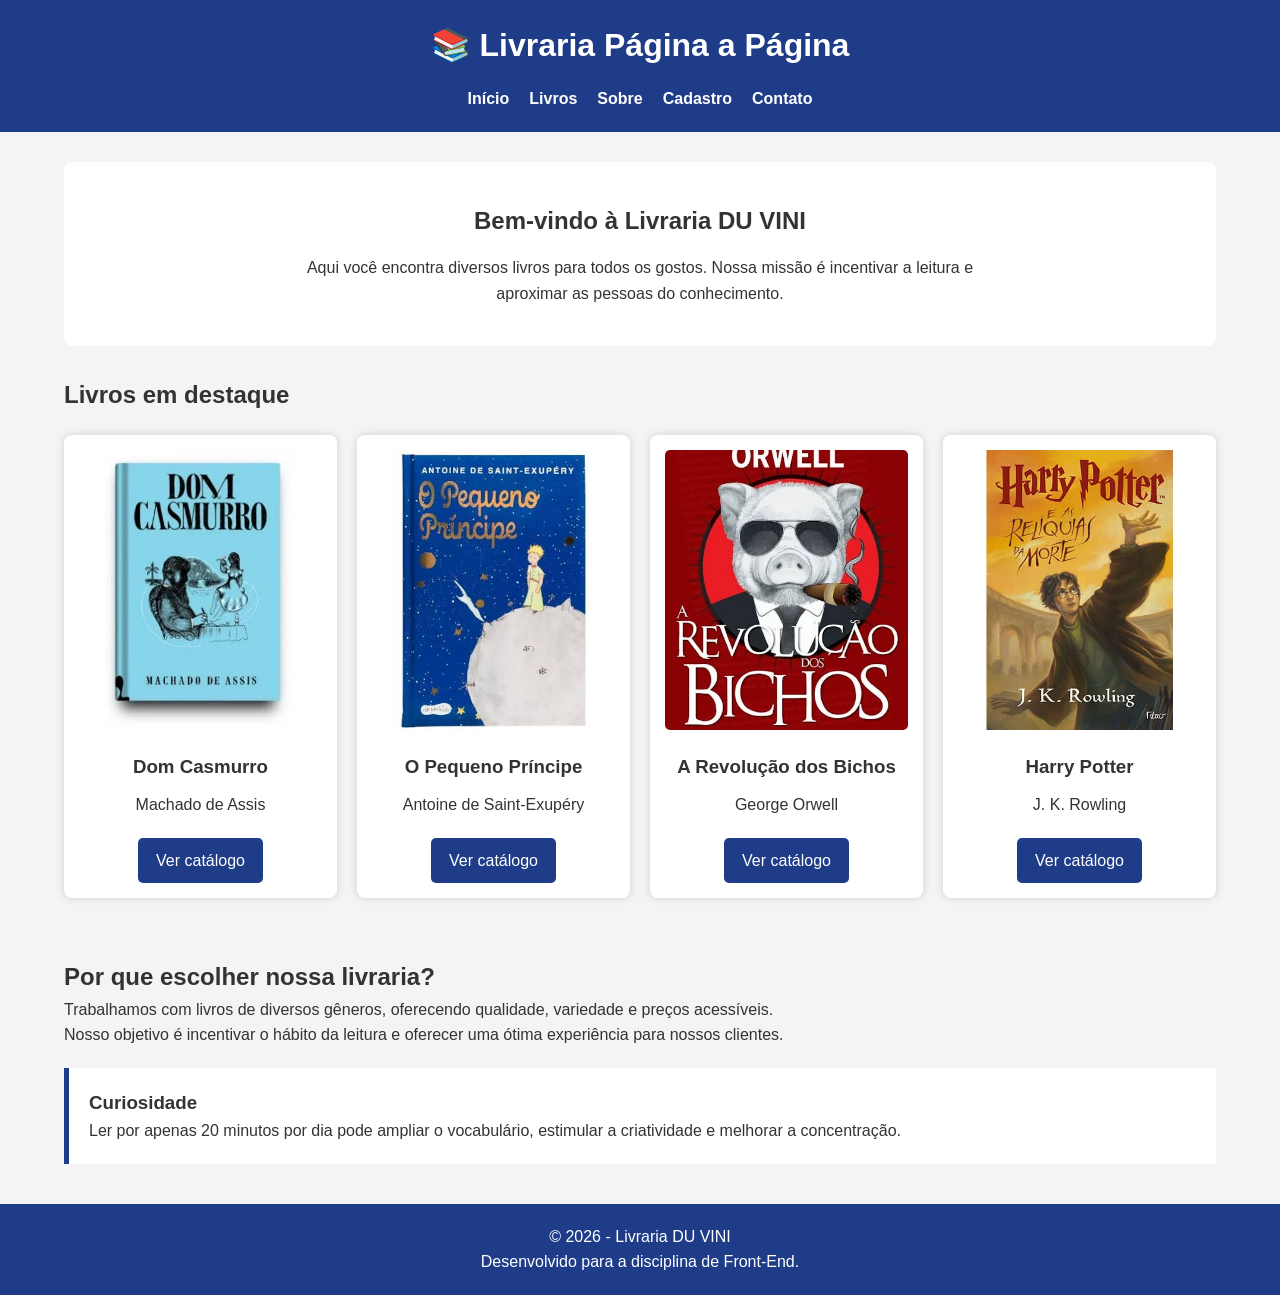
<file: index.html>
<!DOCTYPE html>
<html lang="en">
<head>
    <meta charset="UTF-8">
    <meta name="viewport" content="width=device-width, initial-scale=1.0">
    <title>Document</title>
    <link rel="stylesheet" href="css/style.css">
</head>
<body>
      <header>

        <div class="logo">
            <h1>📚 Livraria Página a Página</h1>
        </div>

        <nav>
            <ul>
                <li><a href="index.html">Início</a></li>
                <li><a href="livros.html">Livros</a></li>
                <li><a href="sobre.html">Sobre</a></li>
                <li><a href="cadastro.html">Cadastro</a></li>
                <li><a href="contato.html">Contato</a></li>
            </ul>
        </nav>

    </header>

    <main>

        <section class="banner">

            <h2>Bem-vindo à Livraria DU VINI</h2>

            <p>
                Aqui você encontra diversos livros para todos os gostos.
                Nossa missão é incentivar a leitura e aproximar as pessoas do conhecimento.
            </p>

        </section>

        <section>

            <h2>Livros em destaque</h2>

            <div class="grid-livros">

                <article class="livros">

                    <img src="img/Dom casmurro.jfif" alt="Livro Dom Casmurro">

                    <h3>Dom Casmurro</h3>

                    <p>Machado de Assis</p>

                    <a href="livros.html" class="botao">
                        Ver catálogo
                    </a>

                </article>

                <article class="livros">

                    <img src="img/O pequeno principe.jfif" alt="Livro o pequeno principe">

                    <h3>O Pequeno Príncipe</h3>

                    <p>Antoine de Saint-Exupéry</p>

                    <a href="livros.html" class="botao">
                        Ver catálogo
                    </a>

                </article>

                <article class="livros">

                    <img src="img/A revilta dos bichos.webp" alt="Livro a revolução dos bichos">

                    <h3>A Revolução dos Bichos</h3>

                    <p>George Orwell</p>

                    <a href="livros.html" class="botao">
                        Ver catálogo
                    </a>

                </article>

            <article class="livros">

                    <img src="img/harry poter.jfif" alt="Livro harry potte">

                    <h3>Harry Potter</h3>

                    <p>J. K. Rowling</p>

                    <a href="livros.html" class="botao">
                        Ver catálogo
                    </a>

                </article>

            </div>

        </section>

        <section>

            <h2>Por que escolher nossa livraria?</h2>

            <article>

                <p>
                    Trabalhamos com livros de diversos gêneros, oferecendo
                    qualidade, variedade e preços acessíveis.
                </p>

                <p>
                    Nosso objetivo é incentivar o hábito da leitura e oferecer
                    uma ótima experiência para nossos clientes.
                </p>

            </article>

            <aside>

                <h3>Curiosidade</h3>

                <p>
                    Ler por apenas 20 minutos por dia pode ampliar o vocabulário,
                    estimular a criatividade e melhorar a concentração.
                </p>

            </aside>

        </section>

    </main>

    <footer>

        <p>
            © 2026 - Livraria DU VINI
        </p>

        <p>
            Desenvolvido para a disciplina de Front-End.
        </p>

    </footer>
</body>
</html>
</file>
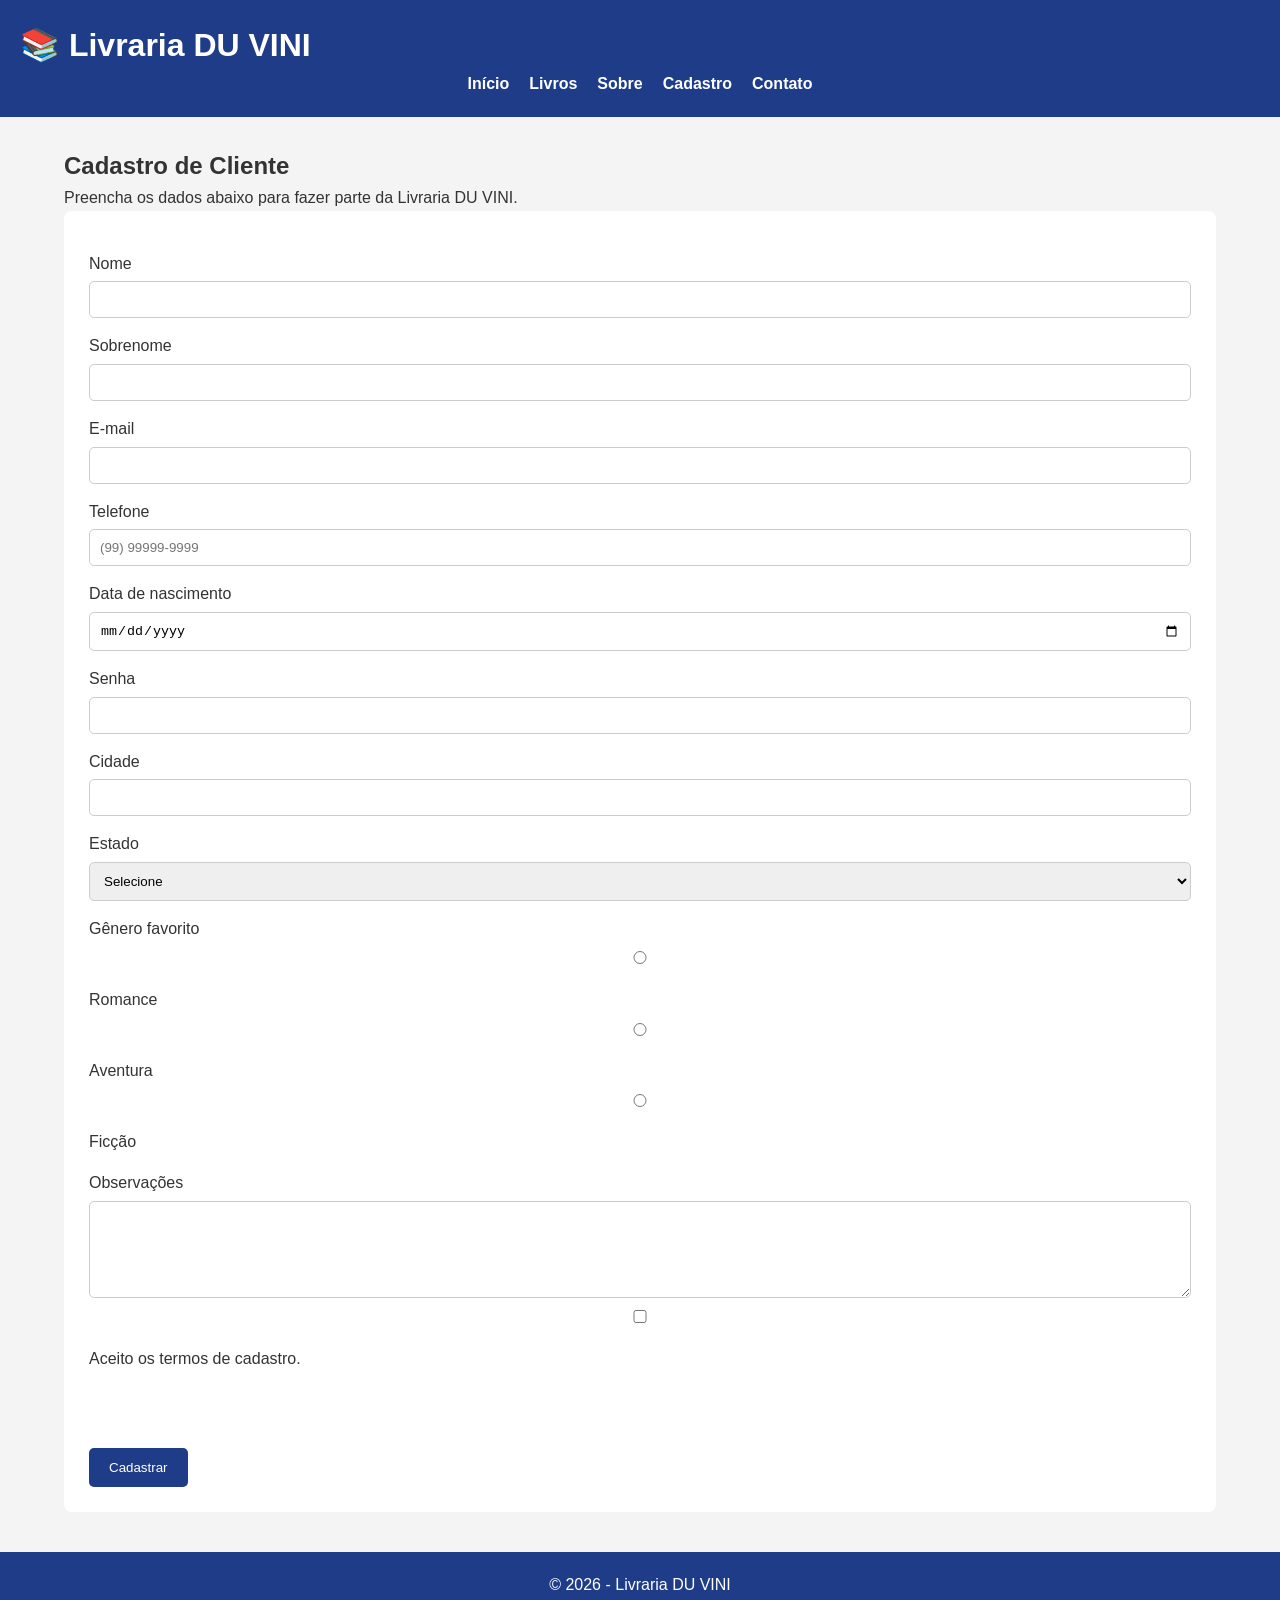
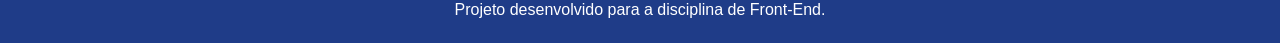
<file: cadastro.html>
<!DOCTYPE html>
<html lang="en">
<head>
    <meta charset="UTF-8">
    <meta name="viewport" content="width=device-width, initial-scale=1.0">
    <title>Document</title>
    <link rel="stylesheet" href="css/style.css">
</head>
<body>
    <header>

    <div class="titulo">
        <h1>📚 Livraria DU VINI</h1>
    </div>

    <nav>
        <ul>
            <li><a href="index.html">Início</a></li>
            <li><a href="livros.html">Livros</a></li>
            <li><a href="sobre.html">Sobre</a></li>
            <li><a href="cadastro.html">Cadastro</a></li>
            <li><a href="contato.html">Contato</a></li>
        </ul>
    </nav>

</header>

<main>

<section class="conteudo">

    <h2>Cadastro de Cliente</h2>

    <p>Preencha os dados abaixo para fazer parte da Livraria DU VINI.</p>

    <form>

        <label for="nome">Nome</label>
        <input type="text" id="nome" name="nome" required>

        <label for="sobrenome">Sobrenome</label>
        <input type="text" id="sobrenome" name="sobrenome" required>

        <label for="email">E-mail</label>
        <input type="email" id="email" name="email" required>

        <label for="telefone">Telefone</label>
        <input type="tel" id="telefone" name="telefone" placeholder="(99) 99999-9999" required>

        <label for="nascimento">Data de nascimento</label>
        <input type="date" id="nascimento" name="nascimento" required>

        <label for="senha">Senha</label>
        <input type="password" id="senha" name="senha" minlength="6" required>

        <label for="cidade">Cidade</label>
        <input type="text" id="cidade" name="cidade" required>

        <label for="estado">Estado</label>

        <select id="estado" name="estado" required>
            <option value="">Selecione</option>
            <option>Piauí</option>
            <option>Maranhão</option>
            <option>Ceará</option>
            <option>Pernambuco</option>
            <option>Bahia</option>
        </select>

        <label>Gênero favorito</label>

        <input type="radio" id="romance" name="genero">
        <label for="romance">Romance</label>

        <input type="radio" id="aventura" name="genero">
        <label for="aventura">Aventura</label>

        <input type="radio" id="ficcao" name="genero">
        <label for="ficcao">Ficção</label>

        <label for="obs">Observações</label>
        <textarea id="obs" name="obs" rows="5"></textarea>

        <br>

        <input type="checkbox" id="aceito" required>
        <label for="aceito">Aceito os termos de cadastro.</label>

        <br><br>

        <button type="submit">Cadastrar</button>

    </form>

</section>

</main>

<footer>

    <p>© 2026 - Livraria DU VINI</p>
    <p>Projeto desenvolvido para a disciplina de Front-End.</p>

</footer>

</body>
</html>
</file>
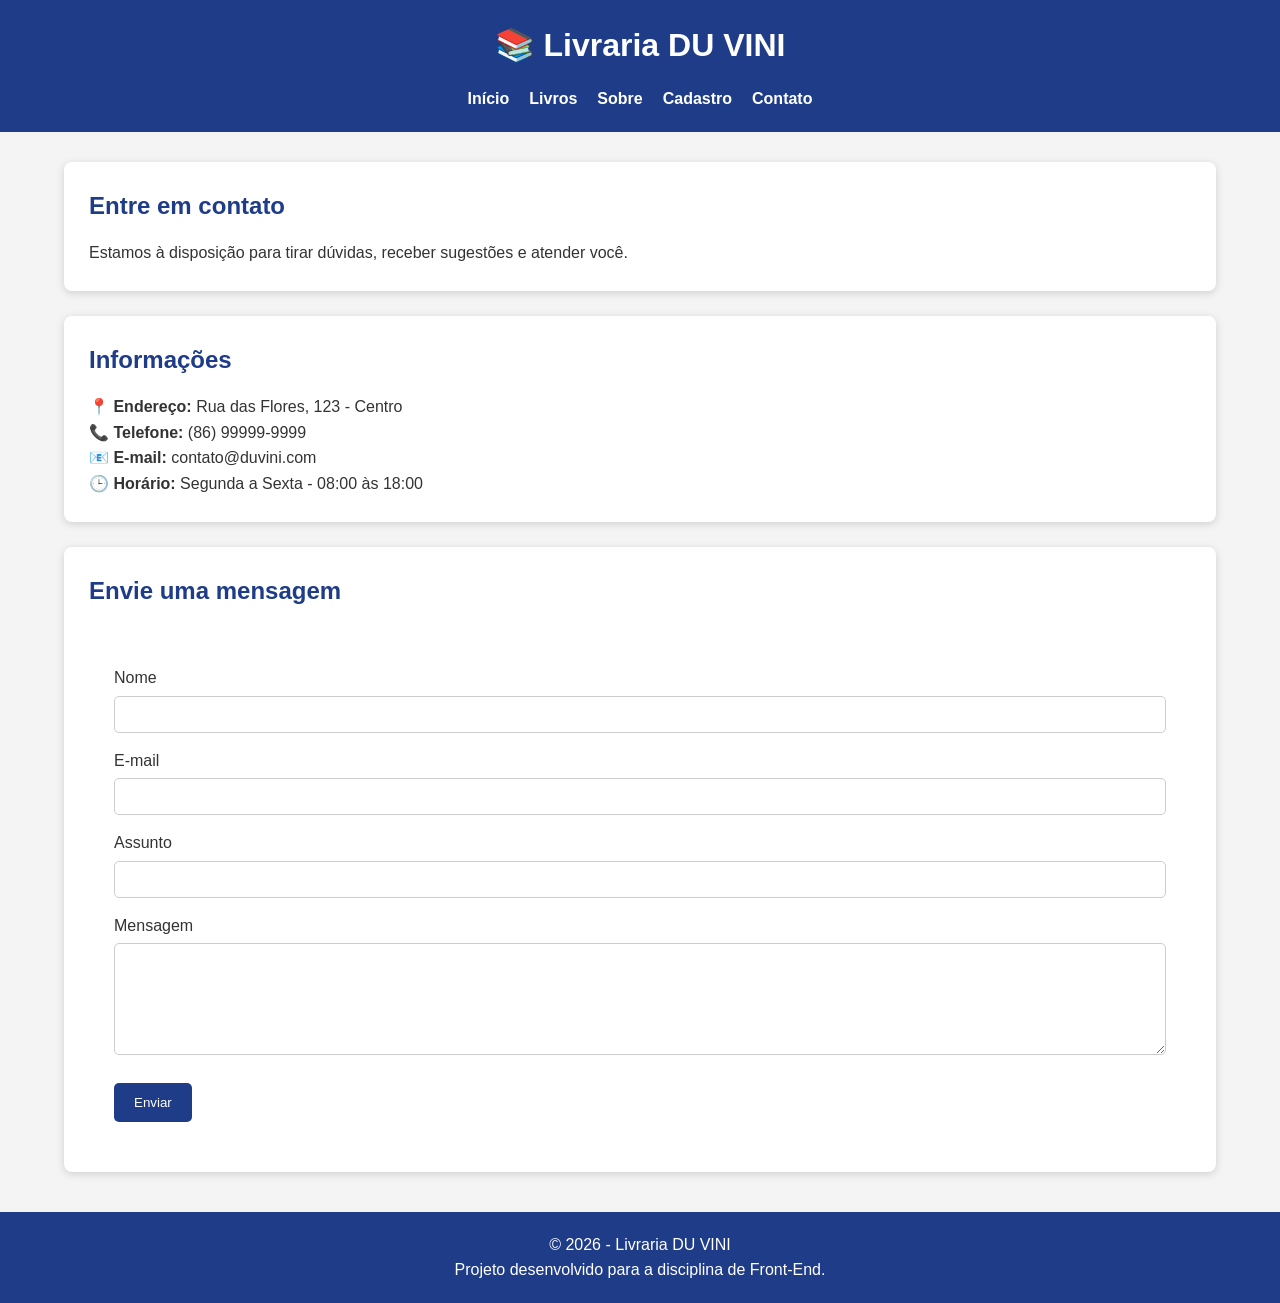
<file: contato.html>
<!DOCTYPE html>
<html lang="en">
<head>
    <meta charset="UTF-8">
    <meta name="viewport" content="width=device-width, initial-scale=1.0">
    <title>Document</title>
    <link rel="stylesheet" href="css/style.css">


</head>
<body>
    <header>

    <div class="logo">
        <h1>📚 Livraria DU VINI</h1>
    </div>

    <nav>
        <ul>
            <li><a href="index.html">Início</a></li>
            <li><a href="livros.html">Livros</a></li>
            <li><a href="sobre.html">Sobre</a></li>
            <li><a href="cadastro.html">Cadastro</a></li>
            <li><a href="contato.html">Contato</a></li>
        </ul>
    </nav>

</header>

<main>

<section class="caixa">

<h2>Entre em contato</h2>

<p>Estamos à disposição para tirar dúvidas, receber sugestões e atender você.</p>

</section>

<section class="caixa">

<h2>Informações</h2>

<p><strong>📍 Endereço:</strong> Rua das Flores, 123 - Centro</p>

<p><strong>📞 Telefone:</strong> (86) 99999-9999</p>

<p><strong>📧 E-mail:</strong> contato@duvini.com</p>

<p><strong>🕒 Horário:</strong> Segunda a Sexta - 08:00 às 18:00</p>

</section>

<section class="caixa">

<h2>Envie uma mensagem</h2>

<form>

<label for="nome">Nome</label>
<input type="text" id="nome" required>

<label for="email">E-mail</label>
<input type="email" id="email" required>

<label for="assunto">Assunto</label>
<input type="text" id="assunto" required>

<label for="mensagem">Mensagem</label>
<textarea id="mensagem" rows="6" required></textarea>

<button type="submit">Enviar</button>

</form>

</section>



</main>

<footer>

<p>© 2026 - Livraria DU VINI</p>

<p>Projeto desenvolvido para a disciplina de Front-End.</p>

</footer>
</body>
</html>
</file>
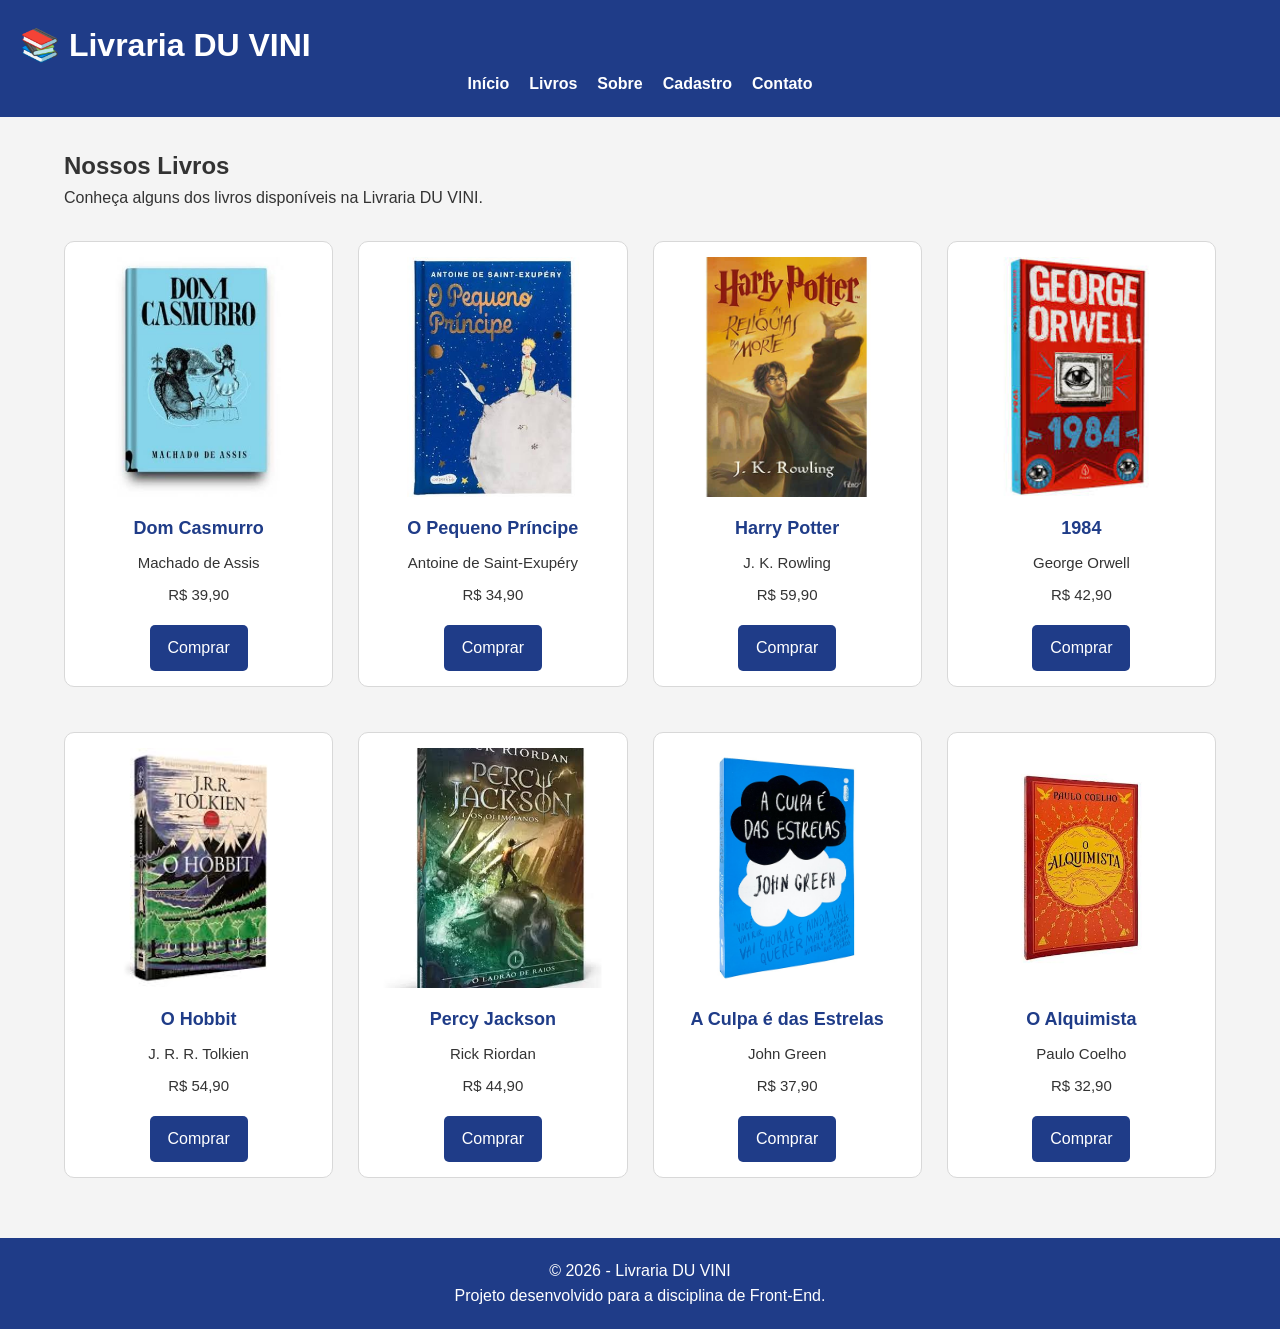
<file: livros.html>
<!DOCTYPE html>
<html lang="en">
<head>
    <meta charset="UTF-8">
    <meta name="viewport" content="width=device-width, initial-scale=1.0">
    <title>Document</title>
    <link rel="stylesheet" href="css/style.css">
</head>
<body>
   <header>

    <div class="titulo">
        <h1>📚 Livraria DU VINI</h1>
    </div>

    <nav>
        <ul>
            <li><a href="index.html">Início</a></li>
            <li><a href="livros.html">Livros</a></li>
            <li><a href="sobre.html">Sobre</a></li>
            <li><a href="cadastro.html">Cadastro</a></li>
            <li><a href="contato.html">Contato</a></li>
        </ul>
    </nav>

</header>

<main>

<section class="conteudo">

<h2>Nossos Livros</h2>

<p>Conheça alguns dos livros disponíveis na Livraria DU VINI.</p>

<div class="lista">

<article class="item">
<img src="img/Dom casmurro.jfif" alt="Livro Dom Casmurro">
<h3>Dom Casmurro</h3>
<p>Machado de Assis</p>
<p>R$ 39,90</p>
<a href="#" class="botao">Comprar</a>
</article>

<article class="item">
<img src="img/O pequeno principe.jfif" alt="Livro o pequeno principe">
<h3>O Pequeno Príncipe</h3>
<p>Antoine de Saint-Exupéry</p>
<p>R$ 34,90</p>
<a href="#" class="botao">Comprar</a>
</article>

<article class="item">
<img src="img/harry poter.jfif" alt="Livro harry potter">
<h3>Harry Potter</h3>
<p>J. K. Rowling</p>
<p>R$ 59,90</p>
<a href="#" class="botao">Comprar</a>
</article>

<article class="item">
<img src="img/1894.jfif" alt="Livro 1984">
<h3>1984</h3>
<p>George Orwell</p>
<p>R$ 42,90</p>
<a href="#" class="botao">Comprar</a>
</article>

<article class="item">
<img src="img/o hobbit.jfif" alt="Livro O Hobbit">
<h3>O Hobbit</h3>
<p>J. R. R. Tolkien</p>
<p>R$ 54,90</p>
<a href="#" class="botao">Comprar</a>
</article>

<article class="item">
<img src="img/percy gackson.jfif" alt="Livro Rick Riordan">
<h3>Percy Jackson</h3>
<p>Rick Riordan</p>
<p>R$ 44,90</p>
<a href="#" class="botao">Comprar</a>
</article>

<article class="item">
<img src="img/A culpa é das estrelas.jpg" alt="a culpa é das estrelas">
<h3>A Culpa é das Estrelas</h3>
<p>John Green</p>
<p>R$ 37,90</p>
<a href="#" class="botao">Comprar</a>
</article>

<article class="item">
<img src="img/O alquimista.jfif" alt="Livro O Alquimista">
<h3>O Alquimista</h3>
<p>Paulo Coelho</p>
<p>R$ 32,90</p>
<a href="#" class="botao">Comprar</a>
</article>

</div>

</section>

</main>

<footer>

<p>© 2026 - Livraria DU VINI</p>

<p>Projeto desenvolvido para a disciplina de Front-End.</p>

</footer>

</body>
</html>
</file>
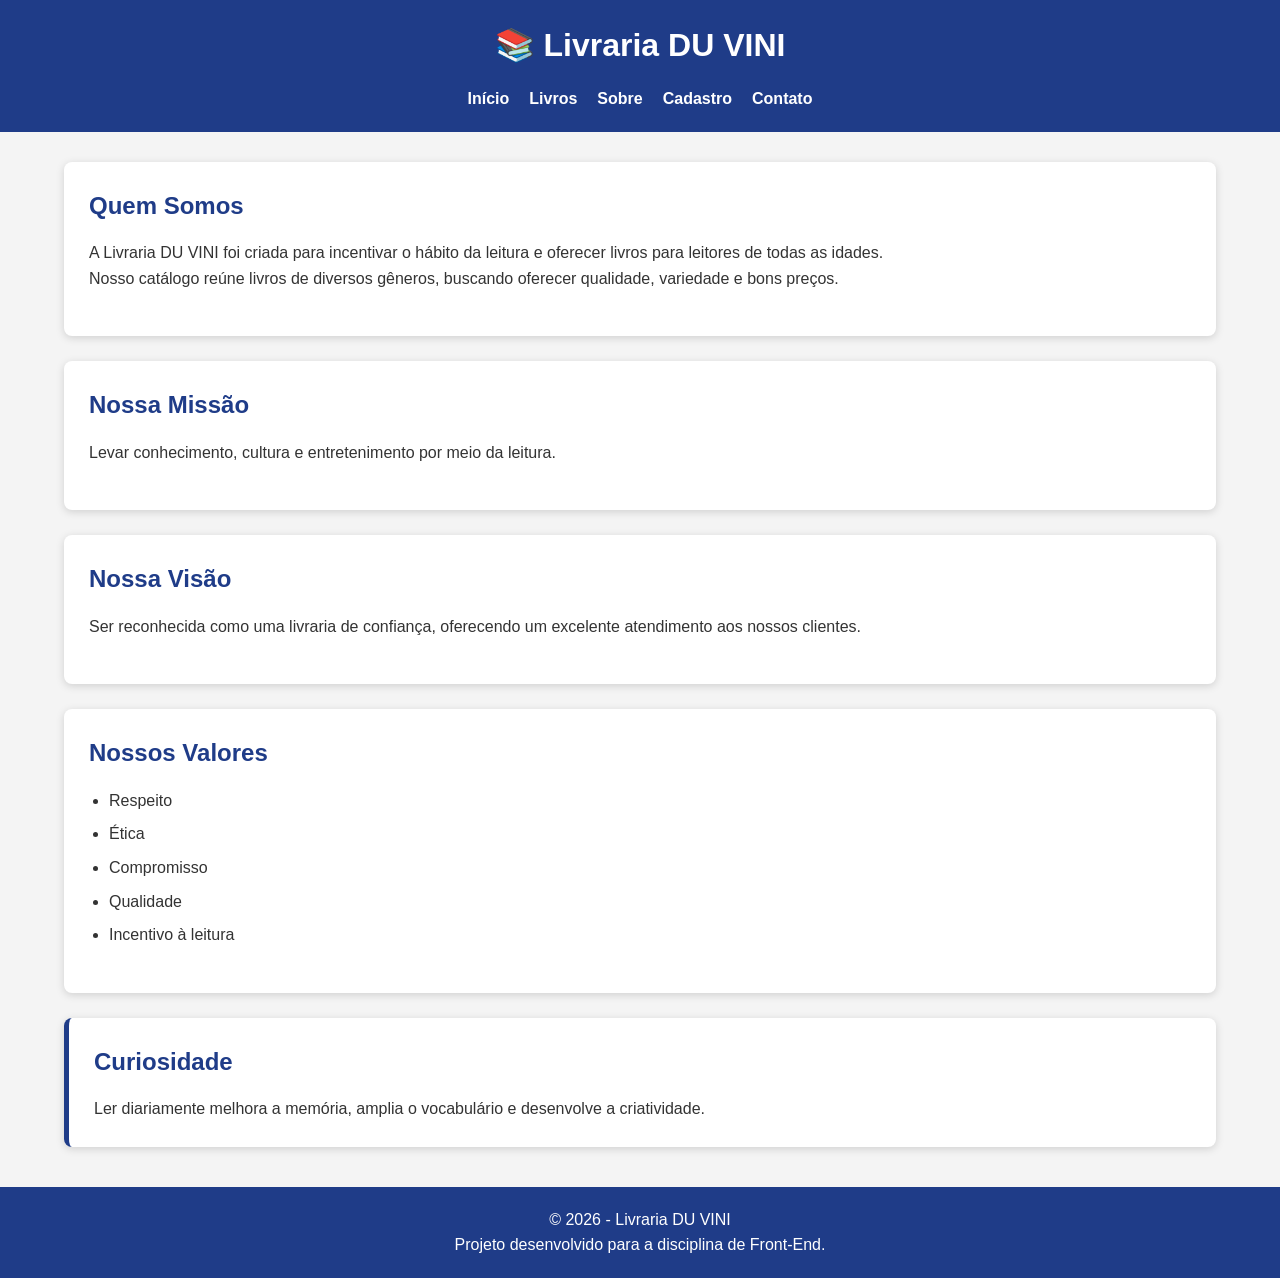
<file: sobre.html>
<!DOCTYPE html>
<html lang="en">
<head>
    <meta charset="UTF-8">
    <meta name="viewport" content="width=device-width, initial-scale=1.0">
    <title>Document</title>
    <link rel="stylesheet" href="css/style.css">
</head>
<body>
     <header>

        <div class="logo">
            <h1>📚 Livraria DU VINI</h1>
        </div>

        <nav>
            <ul>
                <li><a href="index.html">Início</a></li>
                <li><a href="livros.html">Livros</a></li>
                <li><a href="sobre.html">Sobre</a></li>
                <li><a href="cadastro.html">Cadastro</a></li>
                <li><a href="contato.html">Contato</a></li>
            </ul>
        </nav>

    </header>

    <main>

        <section class="caixa">

            <h2>Quem Somos</h2>

            <article>

                <p>
                    A Livraria DU VINI foi criada para incentivar o hábito da leitura
                    e oferecer livros para leitores de todas as idades.
                </p>

                <p>
                    Nosso catálogo reúne livros de diversos gêneros, buscando oferecer
                    qualidade, variedade e bons preços.
                </p>

            </article>

        </section>

        <section class="caixa">

            <h2>Nossa Missão</h2>

            <article>

                <p>
                    Levar conhecimento, cultura e entretenimento por meio da leitura.
                </p>

            </article>

        </section>

        <section class="caixa">

            <h2>Nossa Visão</h2>

            <article>

                <p>
                    Ser reconhecida como uma livraria de confiança, oferecendo um excelente
                    atendimento aos nossos clientes.
                </p>

            </article>

        </section>

        <section class="caixa">

            <h2>Nossos Valores</h2>

            <article>

                <ul>
                    <li>Respeito</li>
                    <li>Ética</li>
                    <li>Compromisso</li>
                    <li>Qualidade</li>
                    <li>Incentivo à leitura</li>
                </ul>

            </article>

        </section>

        <aside class="caixa">

            <h2>Curiosidade</h2>

            <p>
                Ler diariamente melhora a memória, amplia o vocabulário e desenvolve a criatividade.
            </p>

        </aside>

    </main>

    <footer>

        <p>© 2026 - Livraria DU VINI</p>

        <p>Projeto desenvolvido para a disciplina de Front-End.</p>

    </footer>
</body>
</html>
</file>
<file: css/style.css>
*{
    margin: 0;
    padding: 0;
    box-sizing: border-box;
}

/* Corpo da página */

body{
    font-family: Arial, Helvetica, sans-serif;
    background-color: #f4f4f4;
    color: #333;
    line-height: 1.6;
}

/*parte do  Cabeçalho */

header{
    background-color: #1f3c88;
    color: white;
    padding: 20px;
}

.logo{
    text-align: center;
    margin-bottom: 15px;
}

/* parte do Menu */

nav ul{
    list-style: none;
    display: flex;
    justify-content: center;
    gap: 20px;
    flex-wrap: wrap;
}

nav a{
    text-decoration: none;
    color: white;
    font-weight: bold;
}

nav a:hover{
    color: #ffd166;
}

/* Conteúdo principal */

main{
    width: 90%;
    max-width: 1200px;
    margin: 30px auto;
}

/* parte do Banner */

.banner{
    background-color: white;
    padding: 40px;
    border-radius: 8px;
    text-align: center;
    margin-bottom: 30px;
}

.banner h2{
    margin-bottom: 15px;
}

.banner p{
    max-width: 700px;
    margin: auto;
}

/* Grid dos livros */

.grid-livros{
    display: grid;
    grid-template-columns: repeat(auto-fit, minmax(220px,1fr));
    gap: 20px;
    margin-top: 20px;
    margin-bottom: 40px;
}

/* css dos livros  */

.livros{
    background: white;
    border-radius: 8px;
    padding: 15px;
    text-align: center;
    box-shadow: 0 0 8px rgba(0,0,0,.15);
}

.livros img{
    width: 100%;
    height: 280px;
    object-fit: cover;
    border-radius: 5px;
}

.livros h3{
    margin-top: 15px;
}

.livros p{
    margin: 10px 0;
}


.botao{
    display: inline-block;
    background-color: #1f3c88;
    color: white;
    padding: 10px 20px;
    text-decoration: none;
    border-radius: 5px;
}

.botao:hover{
    background-color: #355db6;
}


article{
    margin-bottom: 20px;
}

aside{
    background: white;
    border-left: 5px solid #1f3c88;
    padding: 20px;
    margin-top: 20px;
}

/* css do Rodapé */

footer{
    background-color: #1f3c88;
    color: white;
    text-align: center;
    padding: 20px;
    margin-top: 40px;
}

/* parte do Formulário */

form{
    background: white;
    padding: 25px;
    border-radius: 8px;
}

label{
    display: block;
    margin-top: 15px;
    margin-bottom: 5px;
}

input,
select,
textarea{
    width: 100%;
    padding: 10px;
    border: 1px solid #ccc;
    border-radius: 5px;
}

textarea{
    resize: vertical;
}

/* Botão do formulário */

button{
    margin-top: 20px;
    padding: 12px 20px;
    border: none;
    background-color: #1f3c88;
    color: white;
    border-radius: 5px;
    cursor: pointer;
}

button:hover{
    background-color: #355db6;
}

/* Responsividade */

@media(max-width:768px){

    nav ul{
        flex-direction: column;
        align-items: center;
    }

    .banner{
        padding: 20px;
    }

}

/* css sobre*/

.caixa{
    background-color: white;
    padding: 25px;
    margin-bottom: 25px;
    border-radius: 8px;
    box-shadow: 0 2px 8px rgba(0,0,0,0.15);
}

.caixa h2{
    color: #1f3c88;
    margin-bottom: 15px;
}

.caixa p{
    text-align: justify;
}

.caixa ul{
    margin-left: 20px;
}

.caixa li{
    margin-bottom: 8px;
}


/*css do contato*/

iframe{
    border-radius: 8px;
    margin-top: 10px;
}

/*css do filmes*/

.lista{
    display: grid;
    grid-template-columns: repeat(4, 1fr);
    gap: 25px;
    margin-top: 30px;
}

.item{
    background-color: #ffffff;
    border: 1px solid #d8d8d8;
    border-radius: 10px;
    padding: 15px;
    text-align: center;
    transition: 0.3s;
}

.item:hover{
    transform: scale(1.03);
}

.item img{
    width: 100%;
    height: 240px;
    object-fit: cover;
    border-radius: 8px;
    margin-bottom: 10px;
}

.item h3{
    color: #1f3c88;
    margin-bottom: 8px;
    font-size: 18px;
}

.item p{
    margin-bottom: 8px;
    font-size: 15px;
}

.botao{
    display: inline-block;
    margin-top: 10px;
    padding: 10px 18px;
    background-color: #1f3c88;
    color: white;
    text-decoration: none;
    border-radius: 5px;
}

.botao:hover{
    background-color: #355db6;
}


@media (max-width:1000px){

    .lista{
        grid-template-columns: repeat(2,1fr);
    }

}

@media (max-width:600px){

    .lista{
        grid-template-columns: 1fr;
    }

}
</file>
